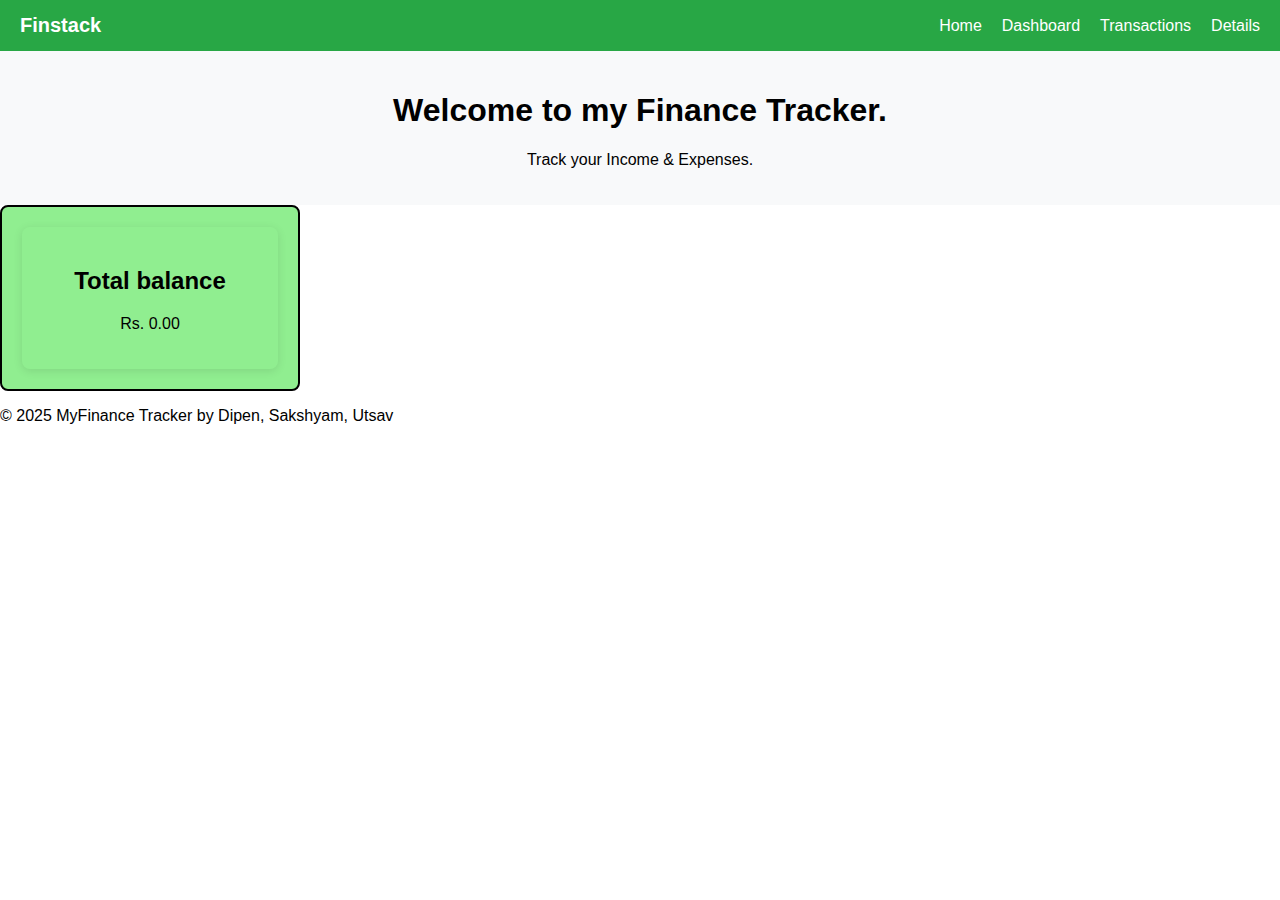
<file: index.html>
<!DOCTYPE html>
<html lang="en">
<head>
    <meta charset="UTF-8">
    <meta name="viewport" content="width=device-width, initial-scale=1.0">
    <title>My finance tracker</title>
    <link rel="stylesheet" href="./assets/style.css">
</head>
<body>

  <nav class="navbar">
    <div class="logo">Finstack</div>
    <ul class="nav-links">
      <li><a href="#">Home</a></li>
      <li><a href="#">Dashboard</a></li>
      <li><a href="#">Transactions</a></li>
      <li><a href="#">Details</a></li>
    </ul>
  </nav>
    <header>
        <h1>Welcome to my Finance Tracker.</h1>
        <p>Track your Income & Expenses.</p>
    </header>
    <section class="Dashboard">
        <div class="card">
            <h2>Total balance</h2>
            <p>Rs. 0.00</p>
        </div>
    </section>
    <footer>
        <p>&copy; 2025 MyFinance Tracker by Dipen, Sakshyam, Utsav</p>
    </footer>
</body>
</html>
</file>
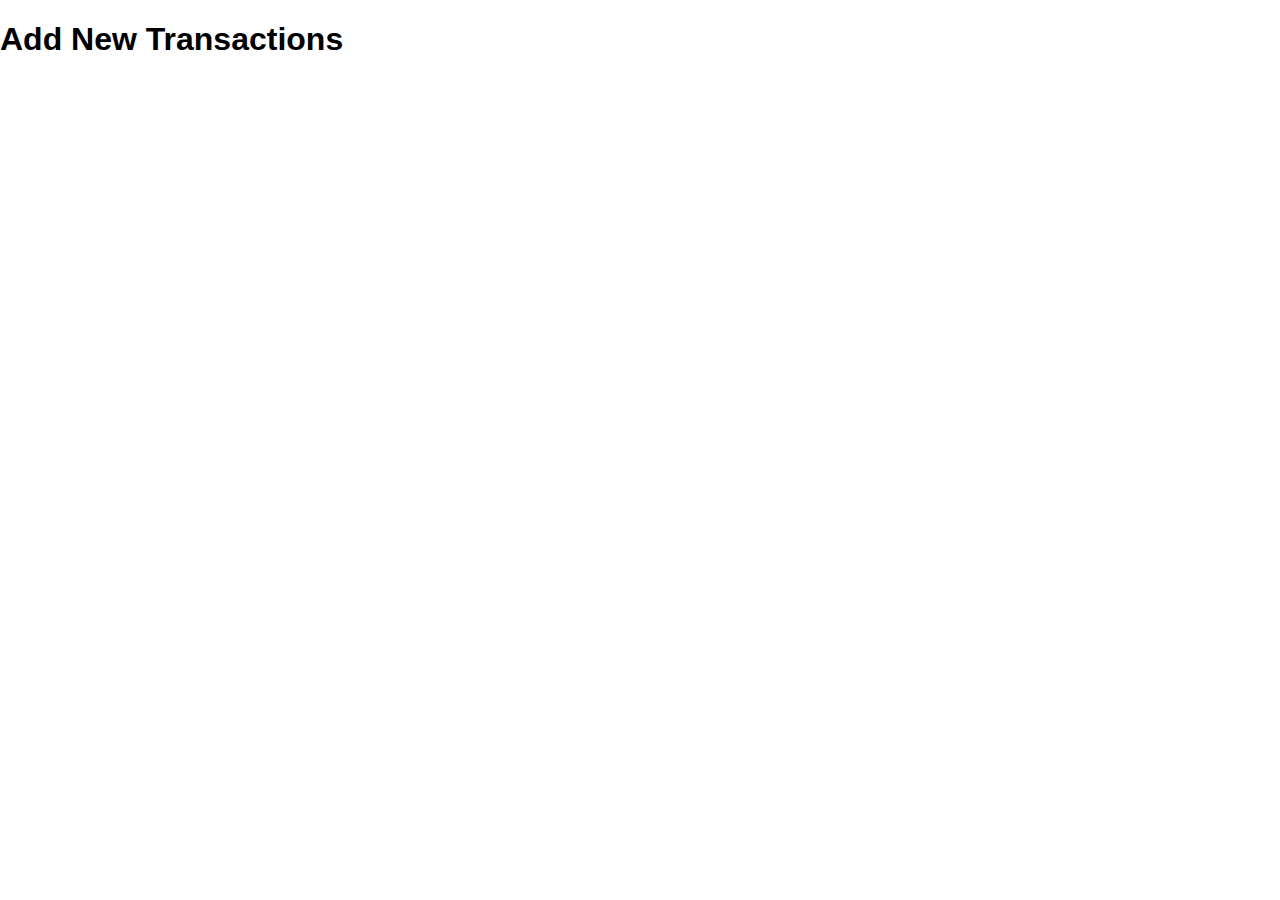
<file: add_transaction.html>
<!DOCTYPE html>
<html lang="en">
<head>
    <meta charset="UTF-8">
    <meta name="viewport" content="width=device-width, initial-scale=1.0">
    <title>Add Transaction - Finance Tracker </title>
    <link rel="stylesheet" href="./assets/style.css">
</head>
<body>
    <div class="Form-container">
        <h1>Add New Transactions</h1>
        <form action=""></form>
    </div>
</body>
</html>
</file>
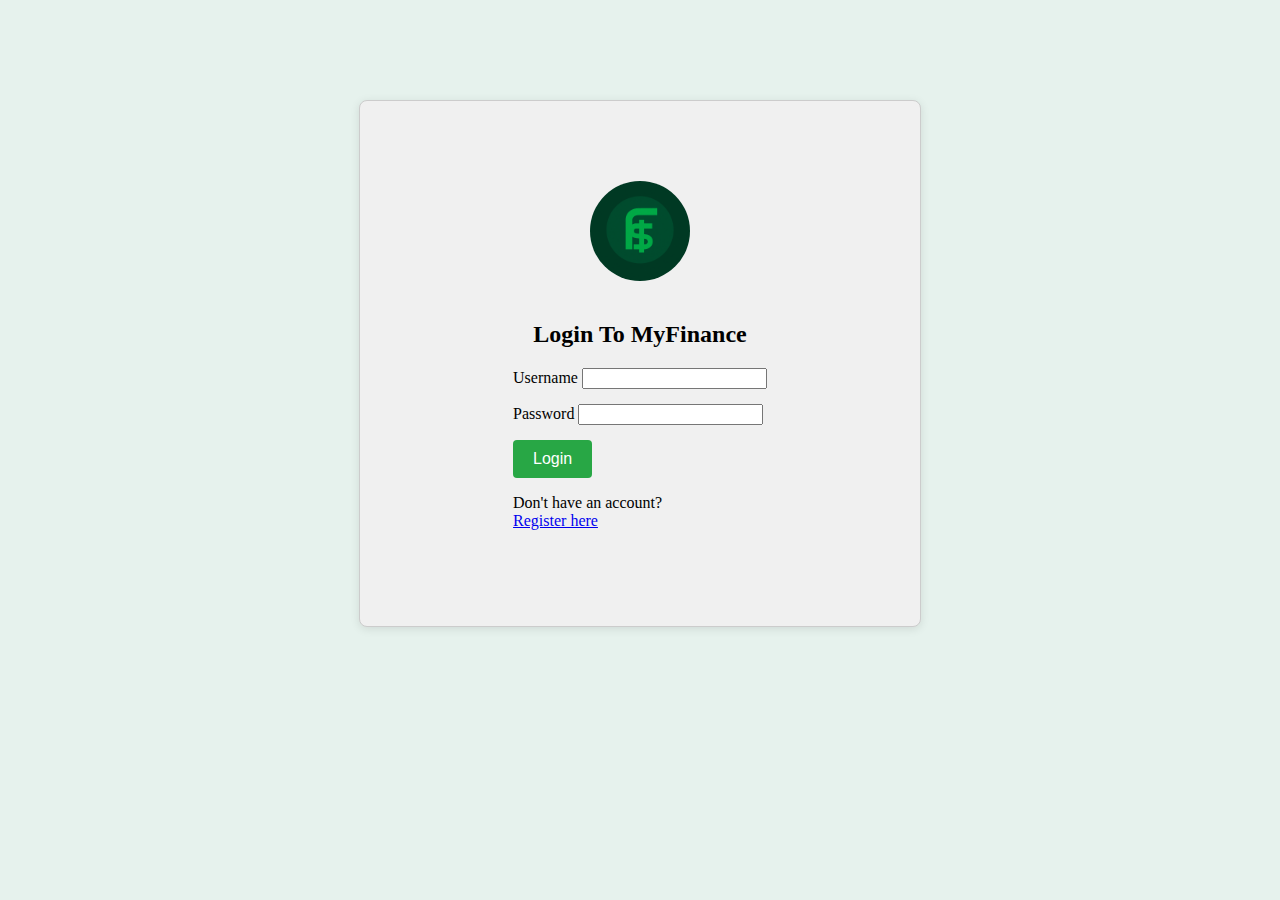
<file: login.html>
<!DOCTYPE html>
<html lang="en">
<head>
    <meta charset="UTF-8">
    <meta name="viewport" content="width=device-width, initial-scale=1.0">
    <title>Login - Myfinance Tracker</title>
    <link rel="stylesheet" href="./assets/login.css">
</head>

<body>
    <div class="Login-container">
        <img src="logoimg.png" class="logo" alt="">
        <h2>Login To MyFinance</h2>
        <form action="login.php" method="post">
            <div class="form-group">
            <label for="username">Username</label>
            <input type="text" name="Username" id="username" required><br>
            </div>
            <div class="form-group
            <label for="password">Password </label>
            <input type="password" name="Password" id="password" required><br>
            </div>
            <button type="submit">Login</button>
            <p>Don't have an account? <br><a href="register.html">Register here</a></p>
           
        </form>
    </div>
    
</body>
</html>
</file>
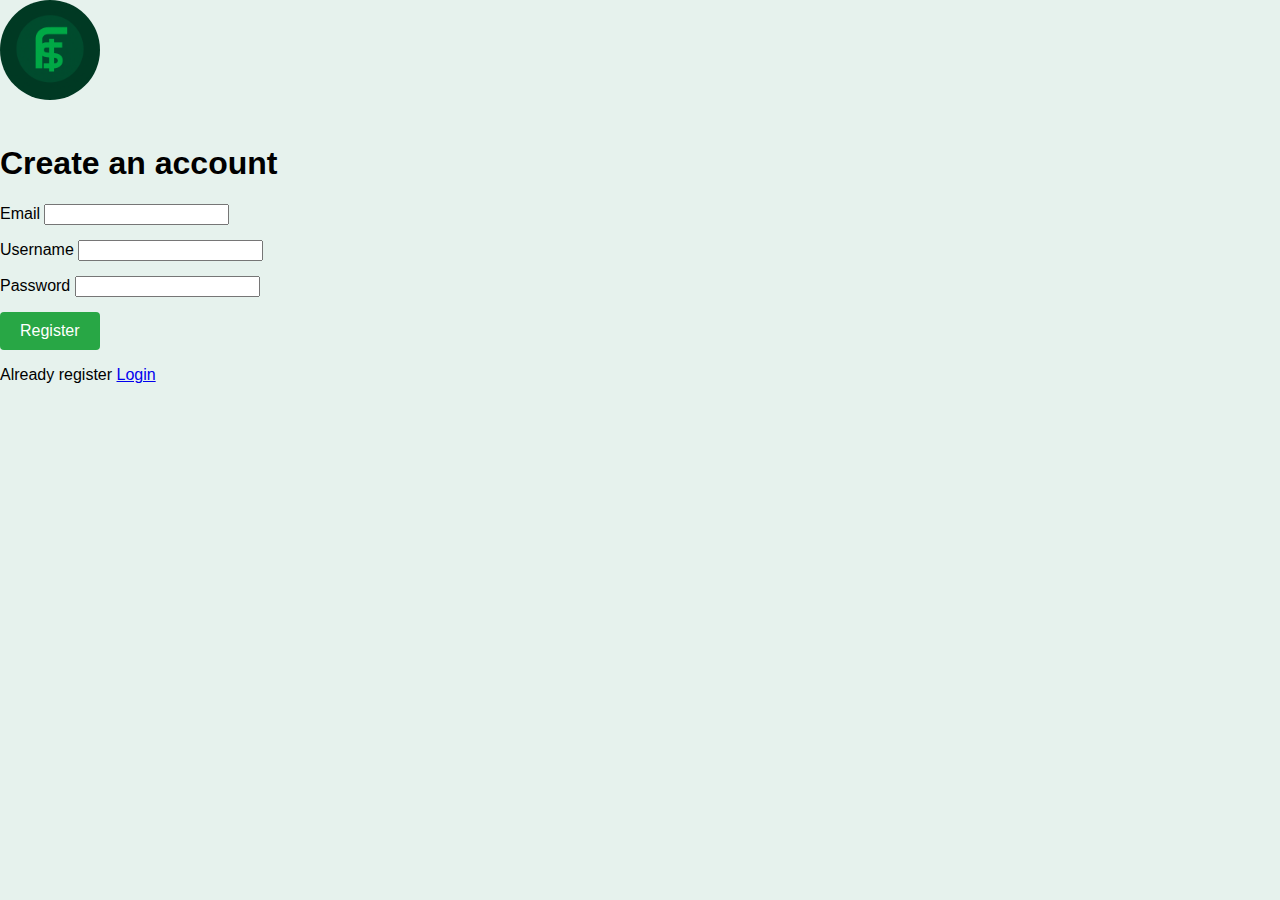
<file: register.html>
<!DOCTYPE html>
<html lang="en">
<head>
    <meta charset="UTF-8">
    <meta name="viewport" content="width=device-width, initial-scale=1.0">
    <title>Register - Finance tracker</title>
    <link rel="stylesheet" href="./assets/register.css">    
</head>
<body>
    <div class="Login-container">
    <head>
        <img src="logoimg.png" class="logo" alt="">
        <h1>Create an account</h1>
        <form action="register.php" method="post">

            <div class="form-group">
            <label for="email">Email </label>
            <input type="email" id="email" name="email" required><br>
            </div>
            
            <div class="form-group">
            <label for="username">Username</label>
            <input type="text" id="username" name="username" required><br>
            </div>


            <div class="form-group">
            <label for="password">Password</label>
            <input type="password" id="password" name="password" required><br>
            </div>

            <button type="submit">Register</button>
        </form>
        <P>Already register <a href="login.html">Login </P>
        
    </div>
</body>
</html>
</file>
<file: assets/style.css>
body{
    font-family: 'Segoe UI', Tahoma, Geneva, Verdana, sans-serif;
    margin: 0;
    padding: 0;
    color: black;
}
.navbar {
  background-color: #28a745;
  display: flex;
  justify-content: space-between;
  align-items: center;
  padding: 14px 20px;
}

.logo {
  color: white;
  font-size: 20px;
  font-weight: bold;
}

.nav-links {
  list-style: none;
  display: flex;
  gap: 20px;
  margin: 0;
  padding: 0;
}

.nav-links li a {
  color: white;
  text-decoration: none;
  font-size: 16px;
}

.nav-links li a:hover {
  text-decoration: underline;
  color: black;
}
header {
  background-color: #f8f9fa;
  padding: 20px;
  text-align: center;
}
.login-container{
  max-width: 400px;
    margin: 50px auto;
    padding: 30px;
    background: white;
    border-radius: 8px;
    box-shadow: 0 2px 10px rgba(0,0,0,0.1);
}
.Dashboard{
  display: grid;
  background-color:lightgreen;
    gap: 20px;
    padding: 20px;
    grid-template-columns: repeat(auto-fill, minmax(200px));
    border: 2px solid black;
    border-radius: 8px;
    width: 20%;
}
.card{
  padding: 20px;
  border-radius: 8px;
  box-shadow: 0 2px 10px rgba(0,0,0,0.1);
  text-align: center;
}
</file>
<file: assets/login.css>
body {
    margin: 0;
    padding: 0;
    font-family: 'Segoe UI', Tahoma, Geneva, Verdana, sans-serif;
    background-color: #e6f2ed;

}

.Login-container{
  font-family: 'Times New Roman', Times, serif;
  justify-content: center;
    align-items: center;
    display: flex;
    flex-direction: column;
    background-color: #f0f0f0;
    border: 1px solid #ccc;
    max-width: 400px;
    margin: 100px auto;
    padding: 80px;
    border-radius: 8px;
    box-shadow: 0 2px 10px rgba(0,0,0,0.1);
}

.form-group {
  margin-bottom: 15px;
  width: 100%;
  gap: 10px;
}


button {
  background-color: #28a745;
  color: white;
  border: none;
  padding: 10px 20px;
  border-radius: 4px;
  cursor: pointer;
  font-size: 16px;
}


button:hover {
  background-color: #2980b9;
}


.logo{
  width: 100px;
  height: 100px;
  margin-bottom: 20px;
  border-radius: 100px;
  }
</file>
<file: assets/register.css>
body {
    margin: 0;
    padding: 0;
    font-family: 'Segoe UI', Tahoma, Geneva, Verdana, sans-serif;
    background-color: #e6f2ed;

}

main
.Login-container{
      font-family: 'Times New Roman', Times, serif;
  justify-content: center;
    align-items: center;
    display: flex;
    flex-direction: column;
    background-color: #f0f0f0;
    border: 1px solid #ccc;
  max-width: 400px;
    margin: 100px auto;
    padding: 80px;
    border-radius: 8px;
    box-shadow: 0 2px 10px rgba(0,0,0,0.1);
}


.form-group {
  margin-bottom: 15px;
  width: 100%;
  gap: 10px;
}


.logo{
    width: 100px;
  height: 100px;
  margin-bottom: 20px;
  border-radius: 100px;
}

button {
  background-color: #28a745;
  color: white;
  border: none;
  padding: 10px 20px;
  border-radius: 4px;
  cursor: pointer;
  font-size: 16px;
}


button:hover {
  background-color: #2980b9;
}
</file>
